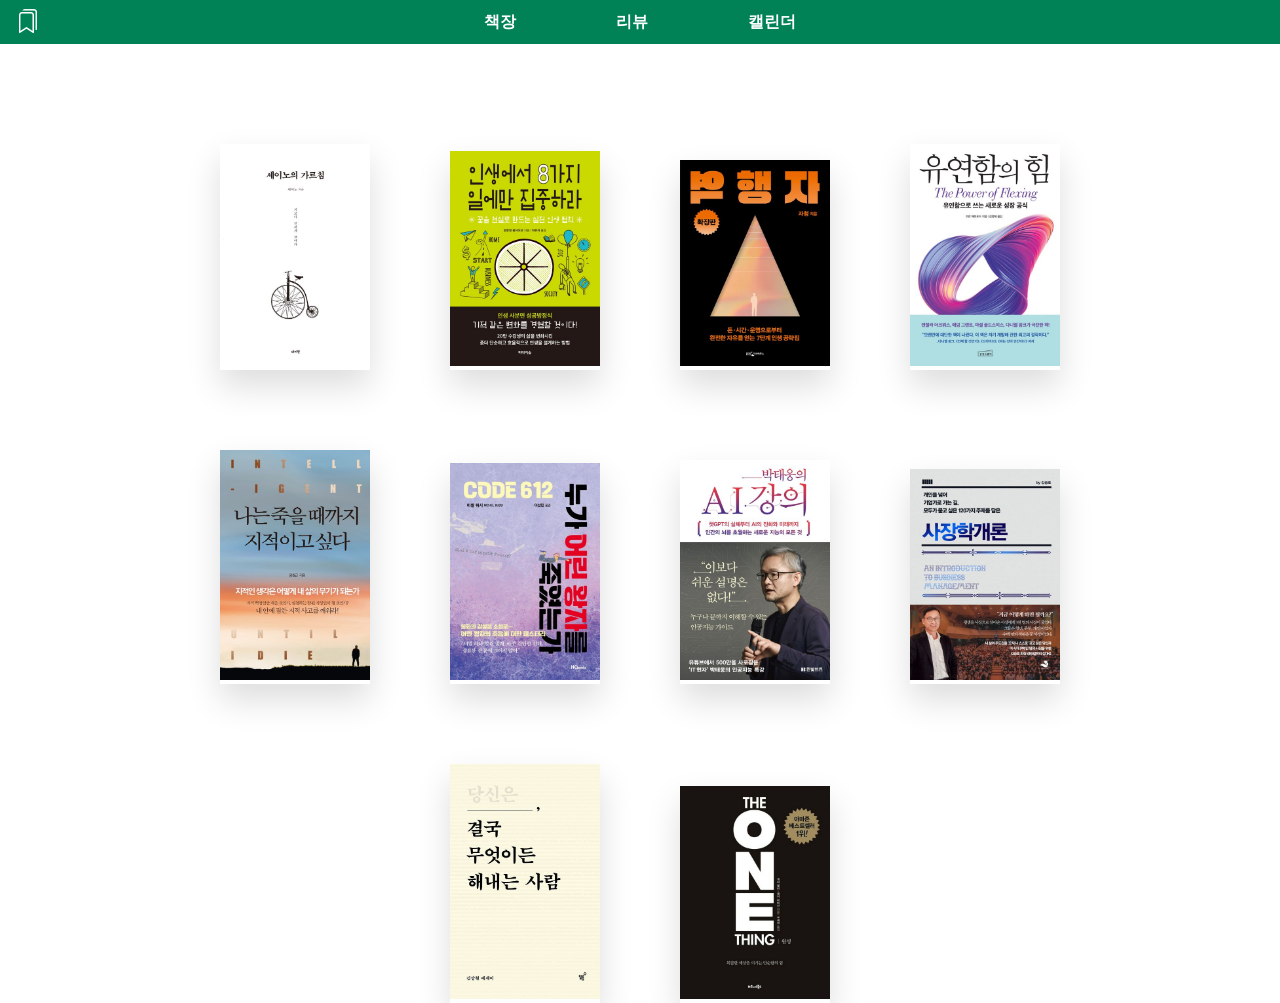
<file: 20230620_bookreviewcalendar/index.html>
<!DOCTYPE html>
<html lang="en">
<head>
    <meta charset="UTF-8">
    <meta http-equiv="X-UA-Compatible" content="IE=edge">
    <meta name="viewport" content="width=device-width, initial-scale=1.0">
    <title>book review calendar</title>
    <link rel="stylesheet" href="https://cdn.jsdelivr.net/npm/bootstrap-icons@1.10.5/font/bootstrap-icons.css">
    <link rel="stylesheet" href="css/reset.css">
    <link rel="stylesheet" href="css/nav.css">
    <link rel="stylesheet" href="css/bookshelf.css">
</head>
<body>
    <header>
        <!--시험에 나옴-->
        <nav class="nav container">
            <a href="" class="nav-logo">
                <i class="bi bi-bookmarks"></i>
            </a>

            <ul class="nav-list">
                <li class="nav-item"><a href="" class="nav-link">책장</a></li>
                <li class="nav-item"><a href="" class="nav-link">리뷰</a></li>
                <li class="nav-item"><a href="" class="nav-link">캘린더</a></li>
            </ul>

            <div class="nav-toggle" id="nav_toggle">
                <i class="bi bi-list"></i>
            </div>



        </nav>
    </header>

    <main class="bookshelf">
       <div class="row-container">
            <div class="book-item">
                <img src="" alt="">
            </div>
            
            <div class="book-item">
                <img src="" alt="">
            </div>
       </div>

       <div class="row-container">
            <div class="book-item">
                <img src="" alt="">
            </div>
            
            <div class="book-item">
                <img src="" alt="">
            </div>
       </div>

       <div class="row-container">
            <div class="book-item">
                <img src="" alt="">
            </div>
            
            <div class="book-item">
                <img src="" alt="">
            </div>
       </div>

       <div class="row-container">
            <div class="book-item">
                <img src="" alt="">
            </div>
            
            <div class="book-item">
                <img src="" alt="">
            </div>
       </div>

       <div class="row-container">
            <div class="book-item">
                <img src="" alt="">
            </div>
            
            <div class="book-item">
                <img src="" alt="">
            </div>
       </div>
    </main>

    <script src="js/data.js"></script>
    <script src="js/nav.js"></script>
    <script src="js/boookshelf.js"></script>
</body>
</html>
</file>
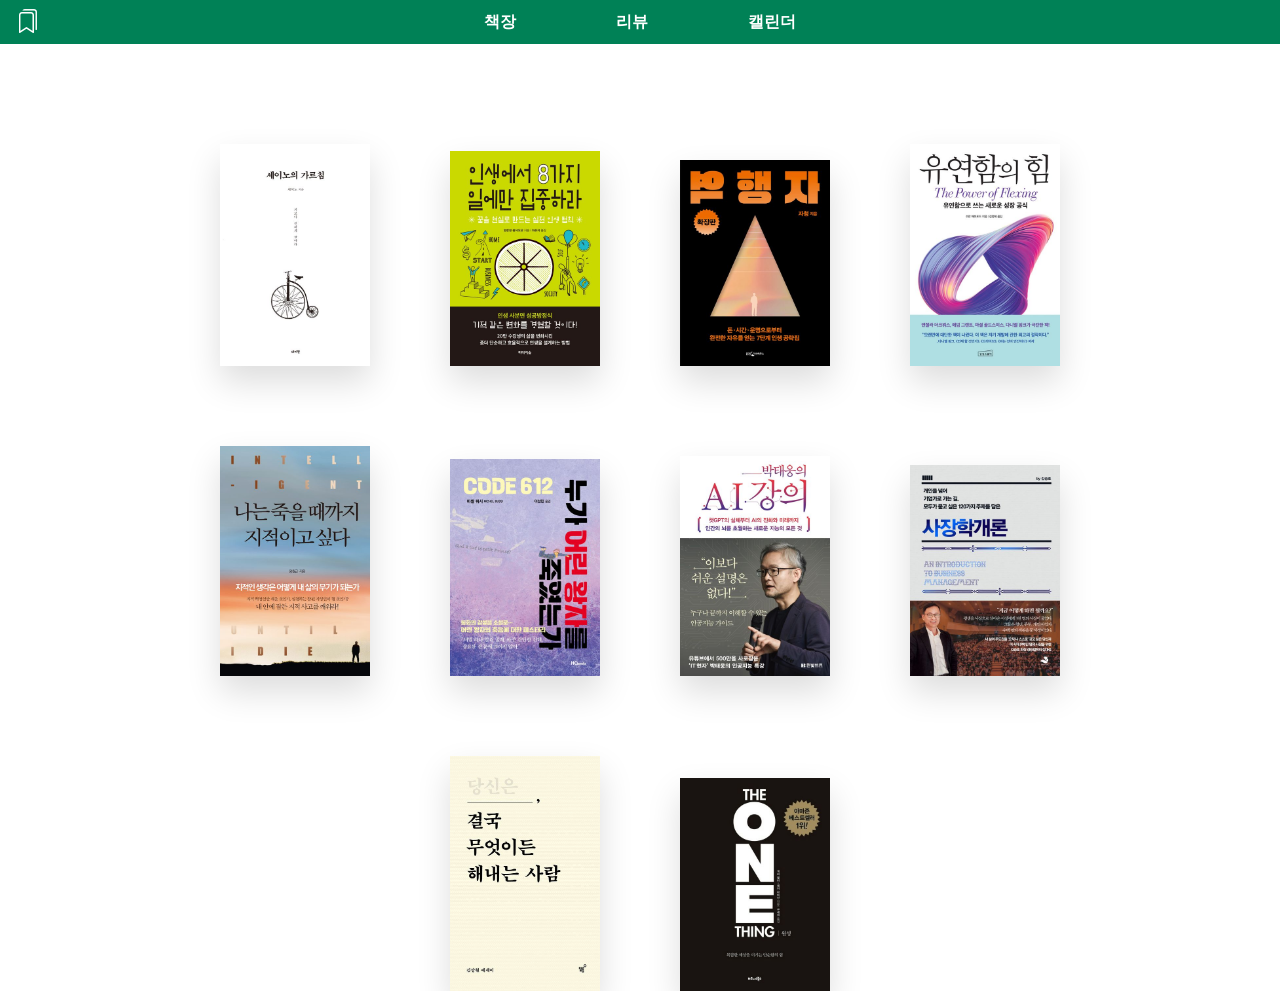
<file: 20230620_bookreviewcalender/index.html>
<!DOCTYPE html>
<html lang="en">
<head>
    <meta charset="UTF-8">
    <meta http-equiv="X-UA-Compatible" content="IE=edge">
    <meta name="viewport" content="width=device-width, initial-scale=1.0">
    <title>book review calendar</title>
    <link rel="stylesheet" href="https://cdn.jsdelivr.net/npm/bootstrap-icons@1.10.5/font/bootstrap-icons.css">
    <link rel="stylesheet" href="css/reset.css">
    <link rel="stylesheet" href="css/nav.css">
    <link rel="stylesheet" href="css/bookshelf.css">
</head>
<body>
    <header>
        <!--중간고사 시험에 나옴-->
        <nav class="nav container">
            <a href="" class="nav-logo">
                <i class="bi bi-bookmarks"></i>
            </a>

            <ul class="nav-list">
                <li class="nav-item"><a href="index.html" class="nav-link">책장</a></li>
                <li class="nav-item"><a href="" class="nav-link">리뷰</a></li>
                <li class="nav-item"><a href="calendar.html" class="nav-link">캘린더</a></li>
            </ul>

            <div class="nav-toggle" id="nav_toggle">
                <i class="bi bi-list"></i>
            </div>

        </nav>
    </header>

    <main class="bookshelf">
       <div class="row-container">
            <div class="book-item">
                <a href="review.html?book=1"> 
                    <img src="" alt=""> 
                </a>
            </div>
            
            <div class="book-item">
                <a href="review.html?book=2"> 
                    <img src="" alt=""> 
                </a>
            </div>
       </div>

       <div class="row-container">
            <div class="book-item">
                <a href="review.html?book=3"> 
                    <img src="" alt=""> 
                </a>
            </div>
            
            <div class="book-item">
                <a href="review.html?book=4"> 
                    <img src="" alt=""> 
                </a>
            </div>
       </div>

       <div class="row-container">
            <div class="book-item">
                <a href="review.html?book=5"> 
                    <img src="" alt=""> 
                </a>
            </div>
            
            <div class="book-item">
                <a href="review.html?book=6"> 
                    <img src="" alt=""> 
                </a>
            </div>
       </div>

       <div class="row-container">
            <div class="book-item">
                <a href="review.html?book=7"> 
                    <img src="" alt=""> 
                </a>
            </div>
            
            <div class="book-item">
                <a href="review.html?book=8"> 
                    <img src="" alt=""> 
                </a>
            </div>
       </div>

       <div class="row-container">
            <div class="book-item">
                <a href="review.html?book=9"> 
                    <img src="" alt=""> 
                </a>
            </div>
            
            <div class="book-item">
                <a href="review.html?book=10"> 
                    <img src="" alt=""> 
                </a>
            </div>
       </div>
    </main>

    <script src="js/data.js"></script>
    <script src="js/nav.js"></script>
    <script src="js/boookshelf.js"></script>
</body>
</html>
</file>
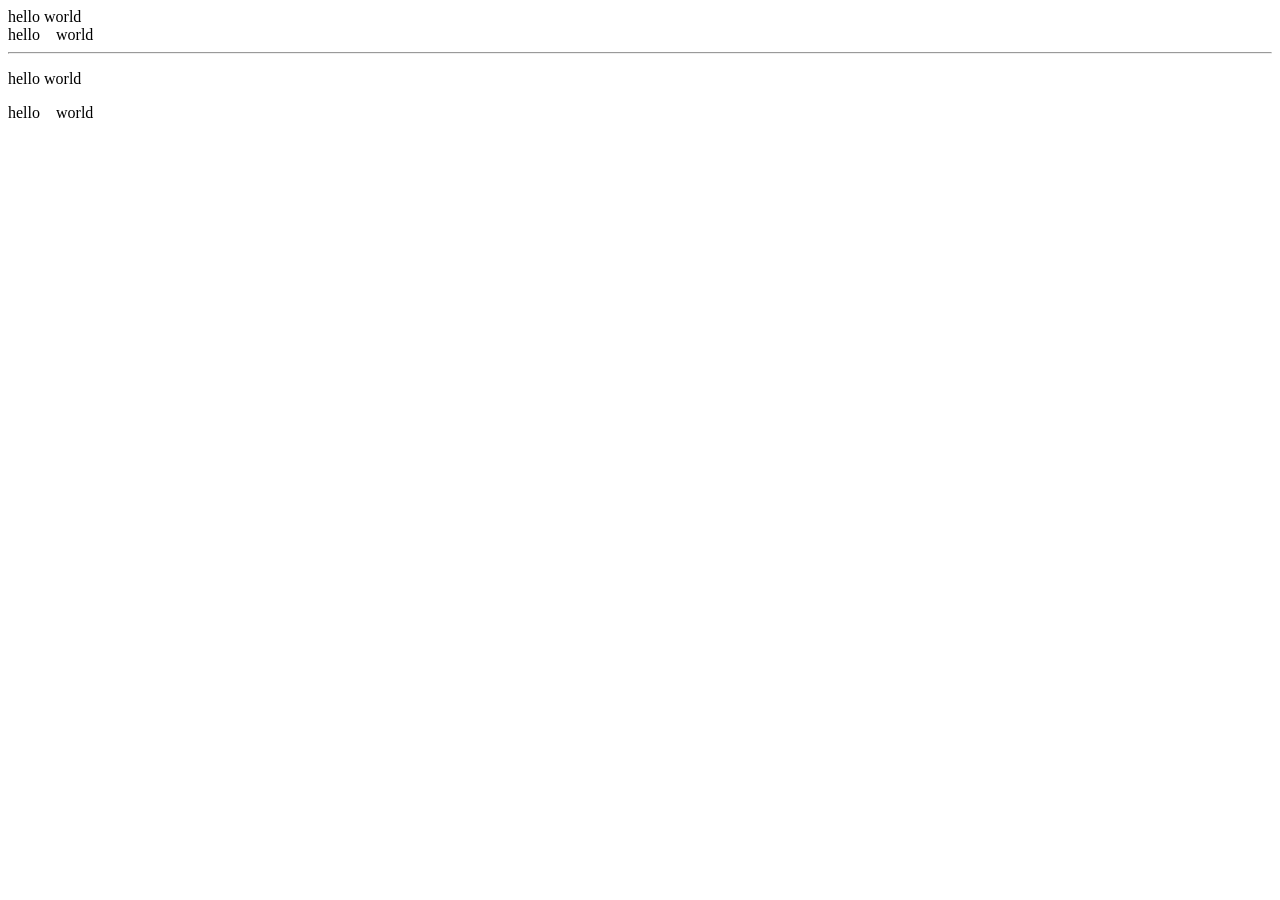
<file: 20230314_helloworld/helloworld.html>
<html>
    <head>
        <title>헬로월드</title>
    </head>
    <body>
        hello world<br>
        hello&nbsp;&nbsp;&nbsp;&nbsp;world
        <hr>
        <p>hello world</p>
        <p>hello&nbsp;&nbsp;&nbsp;&nbsp;world</p>
    </body>
</html>
</file>
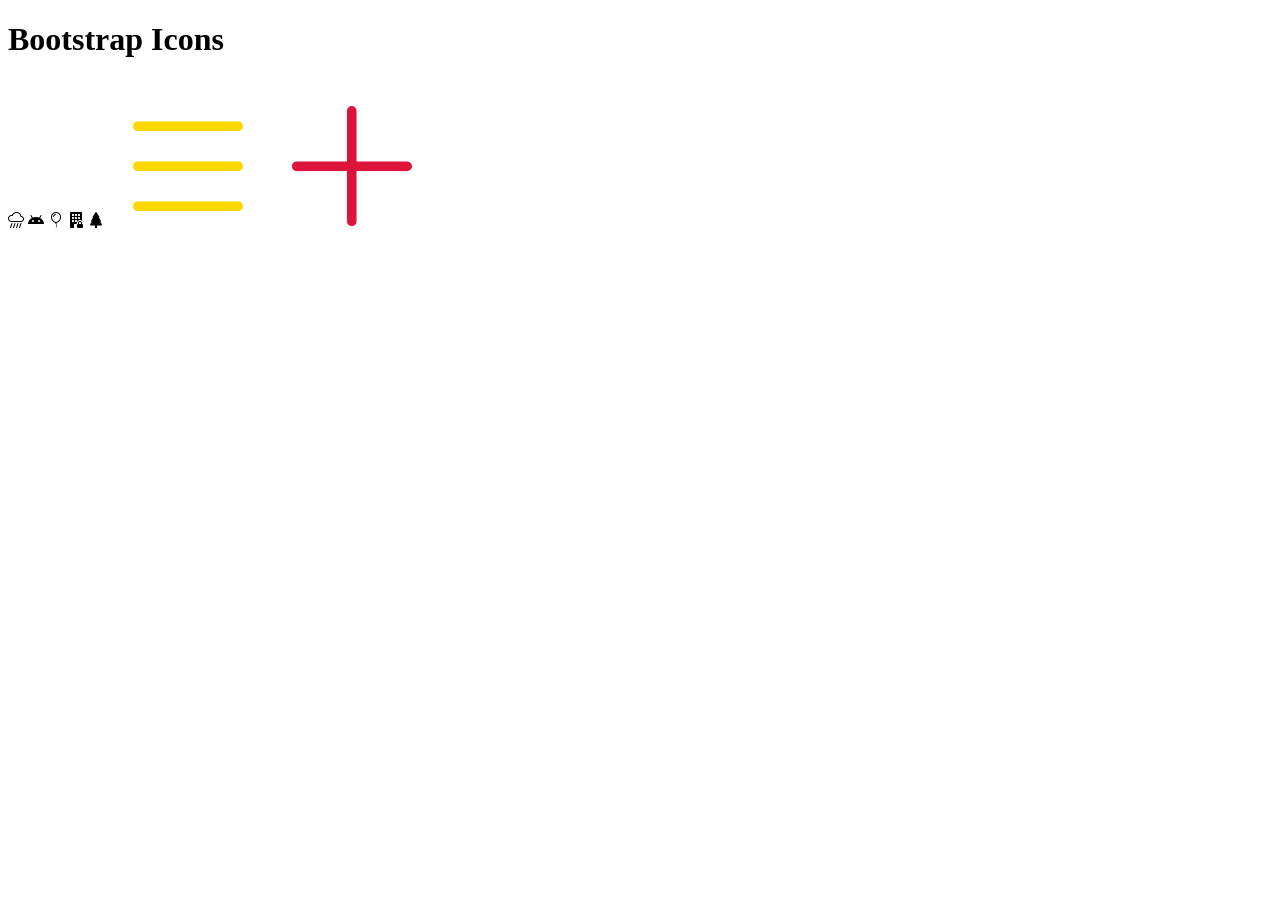
<file: 20230602_icon/bootstrapicons.html>
<!DOCTYPE html>
<html lang="en">
<head>
    <meta charset="UTF-8">
    <meta http-equiv="X-UA-Compatible" content="IE=edge">
    <meta name="viewport" content="width=device-width, initial-scale=1.0">
    <title>Bootstrap Icons</title>
    <link rel="stylesheet" href="https://cdn.jsdelivr.net/npm/bootstrap-icons@1.10.5/font/bootstrap-icons.css">
    <link rel="stylesheet" href="css/style.css">
</head>
<body>
    <h1>Bootstrap Icons</h1>
    <i class="bi bi-cloud-rain-heavy"></i>
    <i class="bi bi-android"></i>
    <i class="bi bi-balloon"></i>
    <i class="bi bi-building-fill-lock"></i>
    <i class="bi bi-tree-fill"></i>

    <i class="bi bi-list"></i>
    <i class="bi bi-plus-lg"></i>

    <script>
        feather.replace();
    </script>

</body>
</html>
</file>
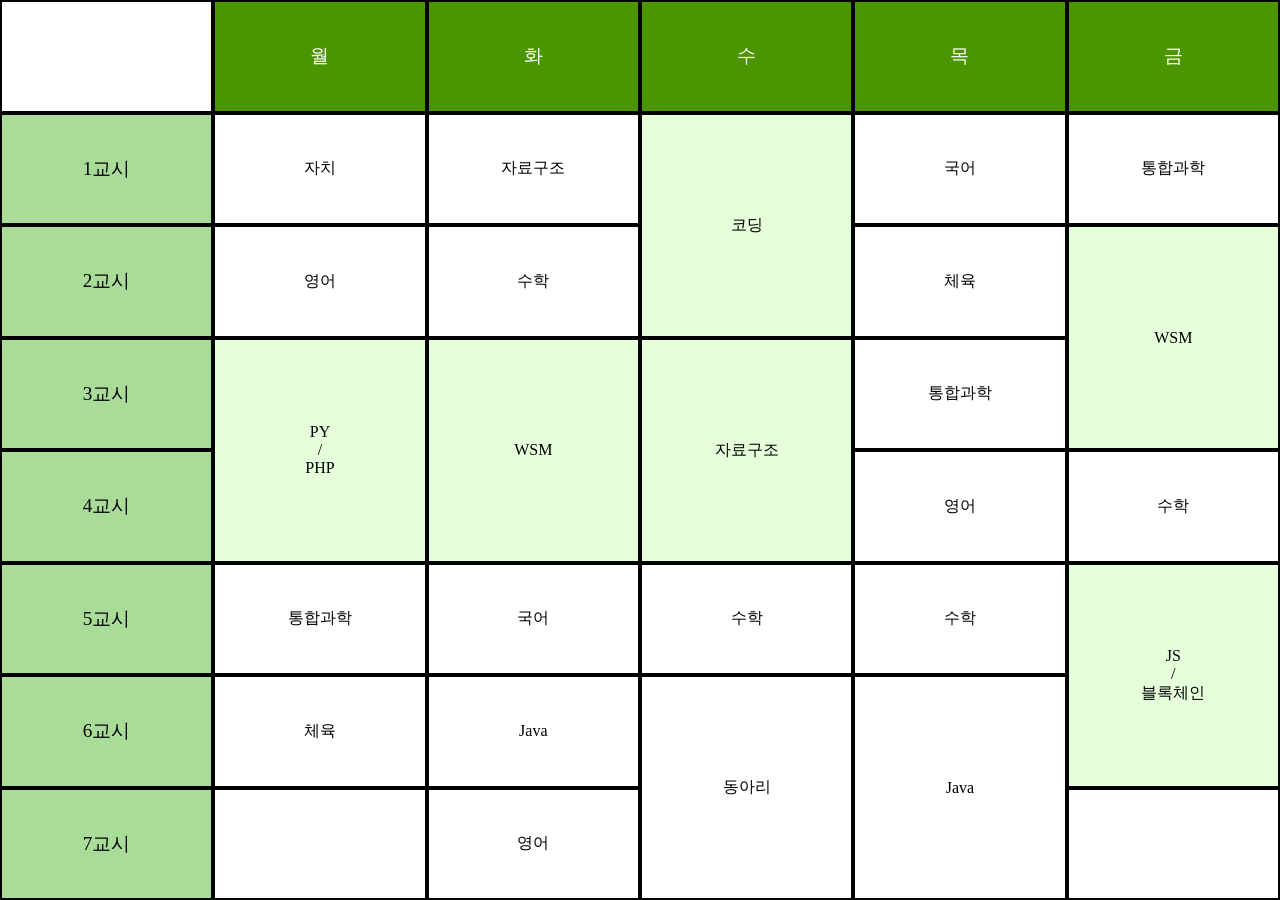
<file: 20230825_grid/2-4 timetable.html>
<!DOCTYPE html>
<html lang="en">
<head>
    <meta charset="UTF-8">
    <meta name="viewport" content="width=device-width, initial-scale=1.0">
    <title>2-4 시간표</title>
    <link rel="stylesheet" href="css/2-4.css">
</head>
<body>
    <main id="timetable" class="container">
        <div class="item weekday"></div>
        <div class="item weekday">월</div>
        <div class="item weekday">화</div>
        <div class="item weekday">수</div>
        <div class="item weekday">목</div>
        <div class="item weekday">금</div>

        <div class="item">1교시</div>
        <div class="item">자치</div>
        <div class="item">자료구조</div>
        <div class="item">코딩</div>
        <div class="item">국어</div>
        <div class="item">통합과학</div>

        <div class="item">2교시</div>
        <div class="item">영어</div>
        <div class="item">수학</div>
        <div class="item">체육</div>
        <div class="item">WSM</div>

        <div class="item">3교시</div>
        <div class="item">PY<br>/<br>PHP</div>
        <div class="item">WSM</div>
        <div class="item">자료구조</div>
        <div class="item">통합과학</div>

        <div class="item">4교시</div>
        <div class="item">영어</div>
        <div class="item">수학</div>

        <div class="item">5교시</div>
        <div class="item">통합과학</div>
        <div class="item">국어</div>
        <div class="item">수학</div>
        <div class="item">수학</div>
        <div class="item">JS<br>/<br>블록체인</div>

        <div class="item">6교시</div>
        <div class="item">체육</div>
        <div class="item">Java</div>
        <div class="item">동아리</div>
        <div class="item">Java</div>
        
        <div class="item">7교시</div>
        <div class="item"></div>
        <div class="item">영어</div>
        <div class="item"></div>
        
    </main>
</body>
</html>
</file>
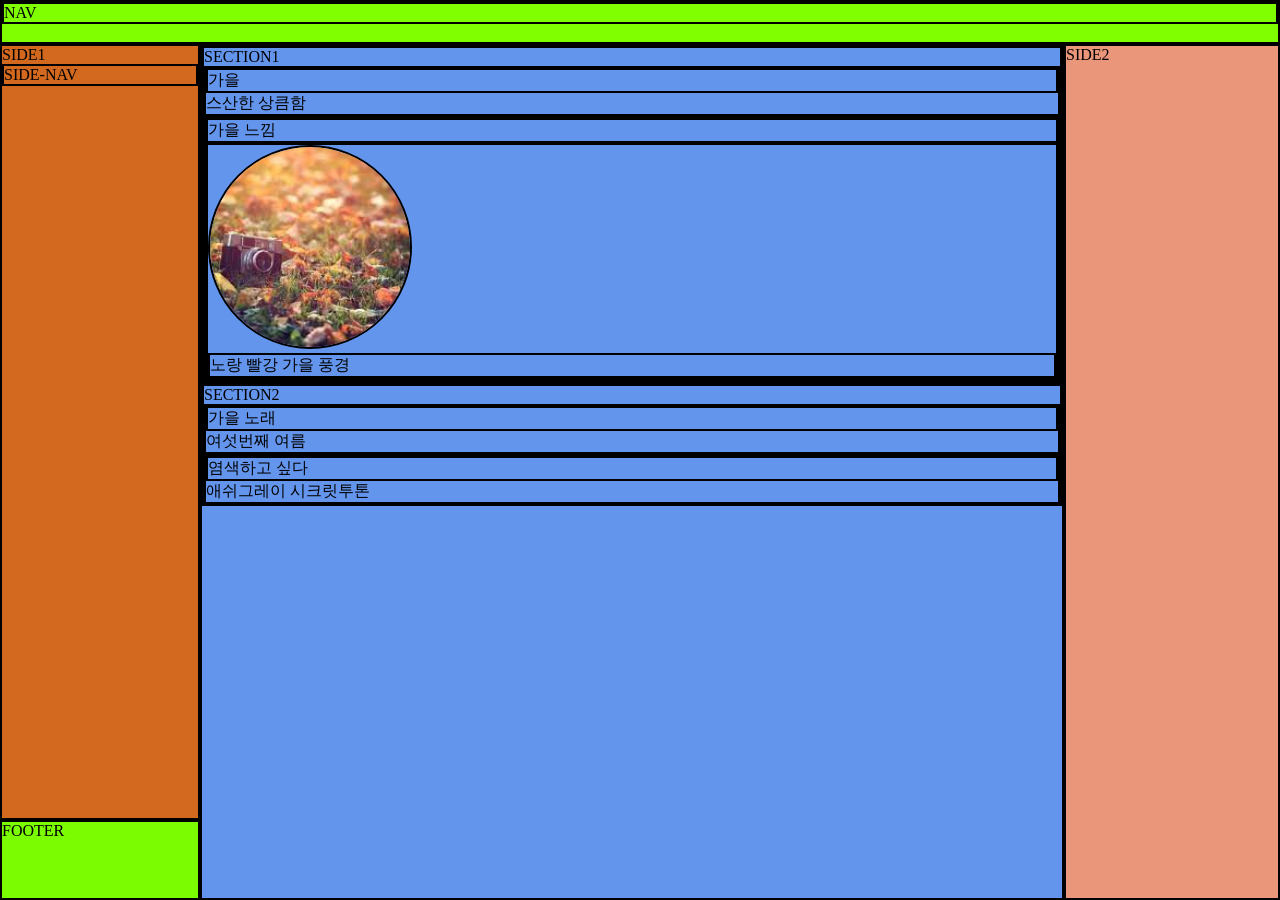
<file: 20230825_grid/page_layout.html>
<!DOCTYPE html>
<html lang="en">
<head>
    <meta charset="UTF-8">
    <meta name="viewport" content="width=device-width, initial-scale=1.0">
    <title>Page Layout</title>
    <link rel="stylesheet" href="css/page_layout.css">
</head>
<body class="container">

    <!-- header -->
    <header class="header">

        <nav class="nav">NAV</nav>

    </header>

    <!-- aside -->
    <aside class="side1">
        SIDE1
        <nav class="side-nav">SIDE-NAV</nav>
    </aside>

    <!-- main -->
    <main class="main">

        <section class="section1">
            SECTION1
            <article class="article1">

                <header>가을</header>
                스산한 상큼함

            </article>

            <article class="article2">

                <header>가을 느낌</header>

                <figure>

                    <img src="images/가을느낌.jpg" alt="">
                    <figcaption>노랑 빨강 가을 풍경</figcaption>

                </figure>

            </article>

        </section>

        <section class="section2">
            SECTION2
            <article class="article1">

                <header>가을 노래</header>
                여섯번째 여름

            </article>

            <article class="article2">

                <header>염색하고 싶다</header>
                애쉬그레이 시크릿투톤

            </article>

        </section>

    </main>

    <!-- aside -->
    <aside class="side2">
        SIDE2
    </aside>

    <!-- footer -->
    <footer class="footer">
        FOOTER
    </footer>
    
</body>
</html>
</file>
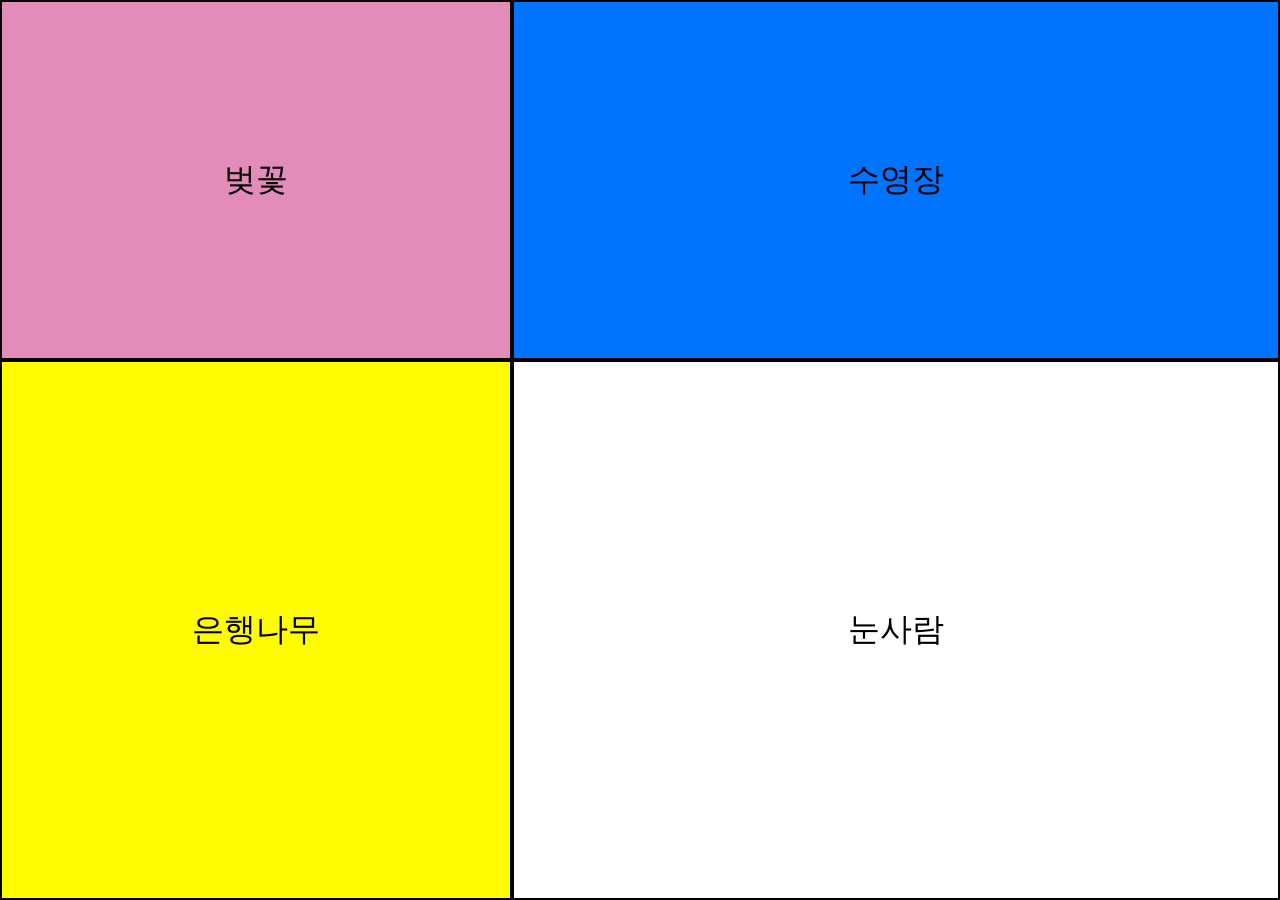
<file: 20230825_grid/season.html>
<!DOCTYPE html>
<html lang="en">
<head>
    <meta charset="UTF-8">
    <meta name="viewport" content="width=device-width, initial-scale=1.0">
    <title>사계절</title>
    <link rel="stylesheet" href="css/season.css">
</head>
<body>
    <main id="season" class="container">
        <div class="item item1">벚꽃</div>
        <div class="item item2">수영장</div>
        <div class="item item3">은행나무</div>
        <div class="item item4">눈사람</div>
    </main>
</body>
</html>
</file>
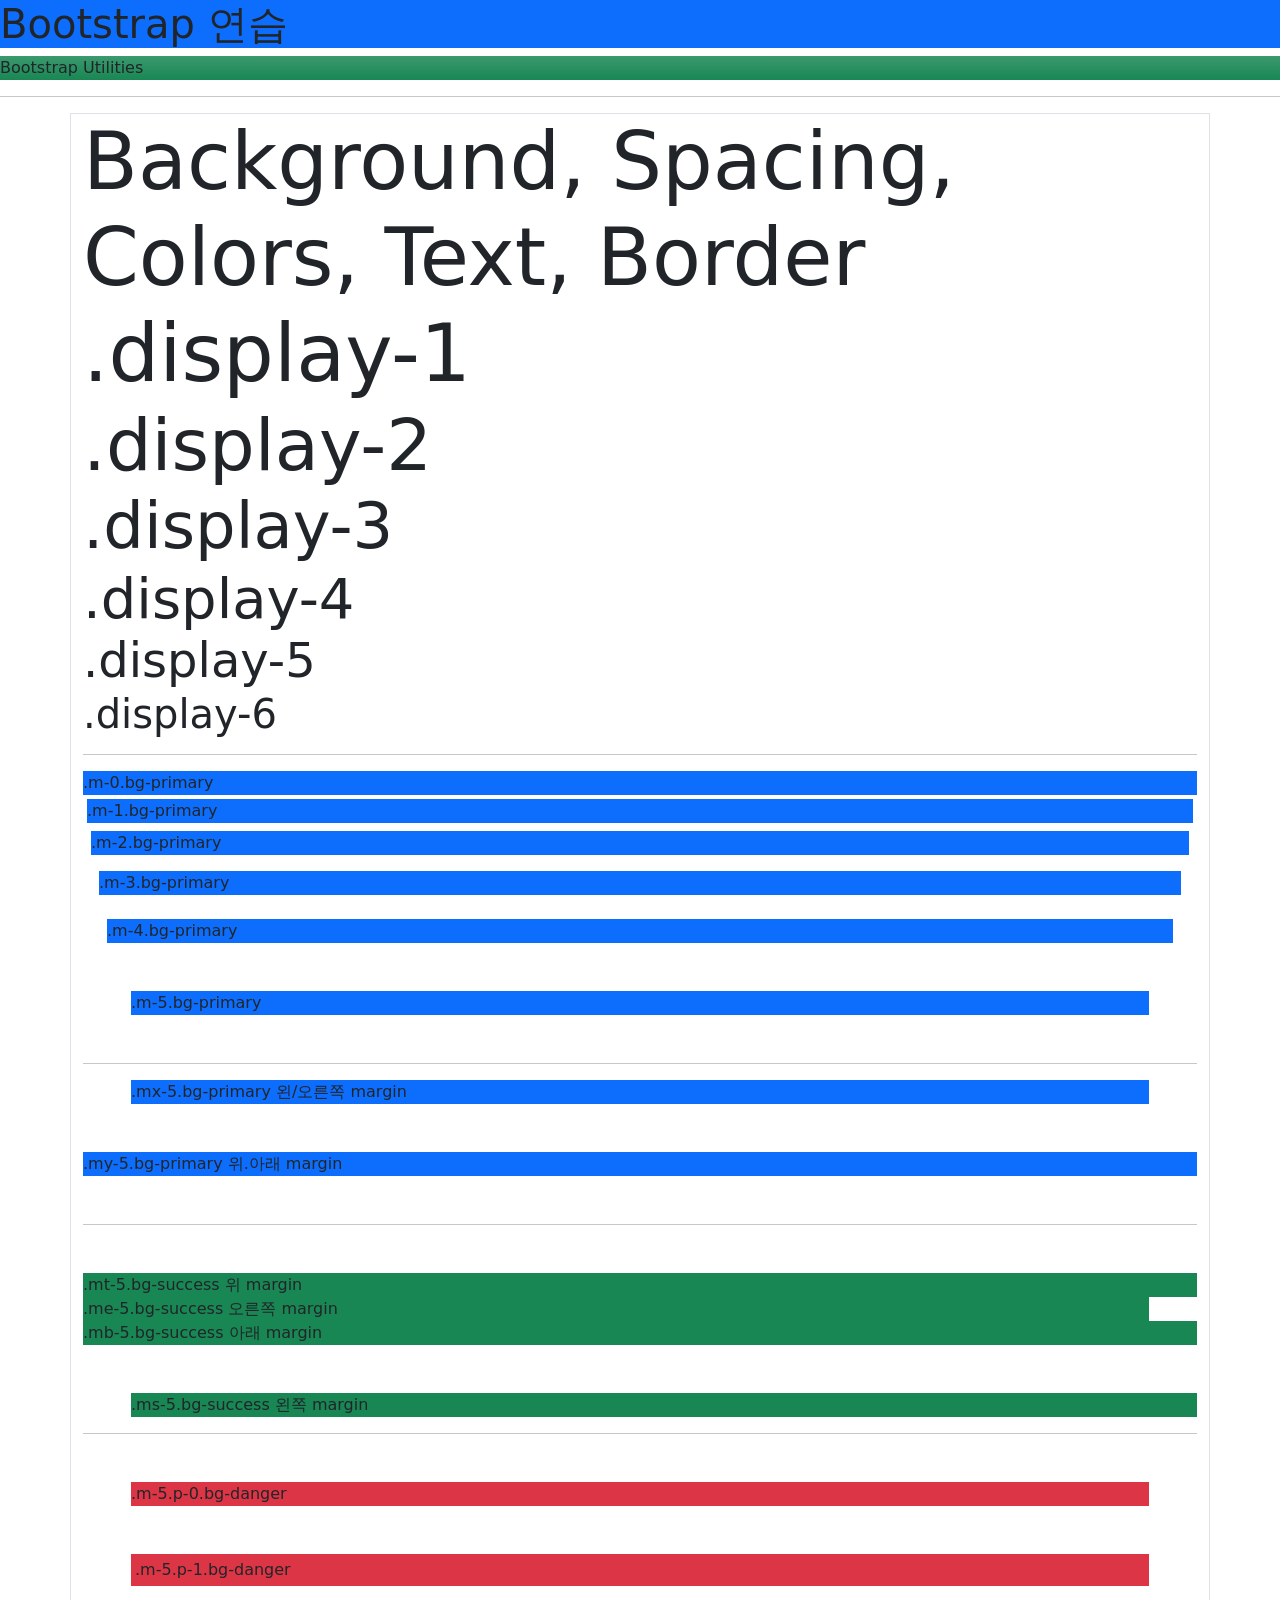
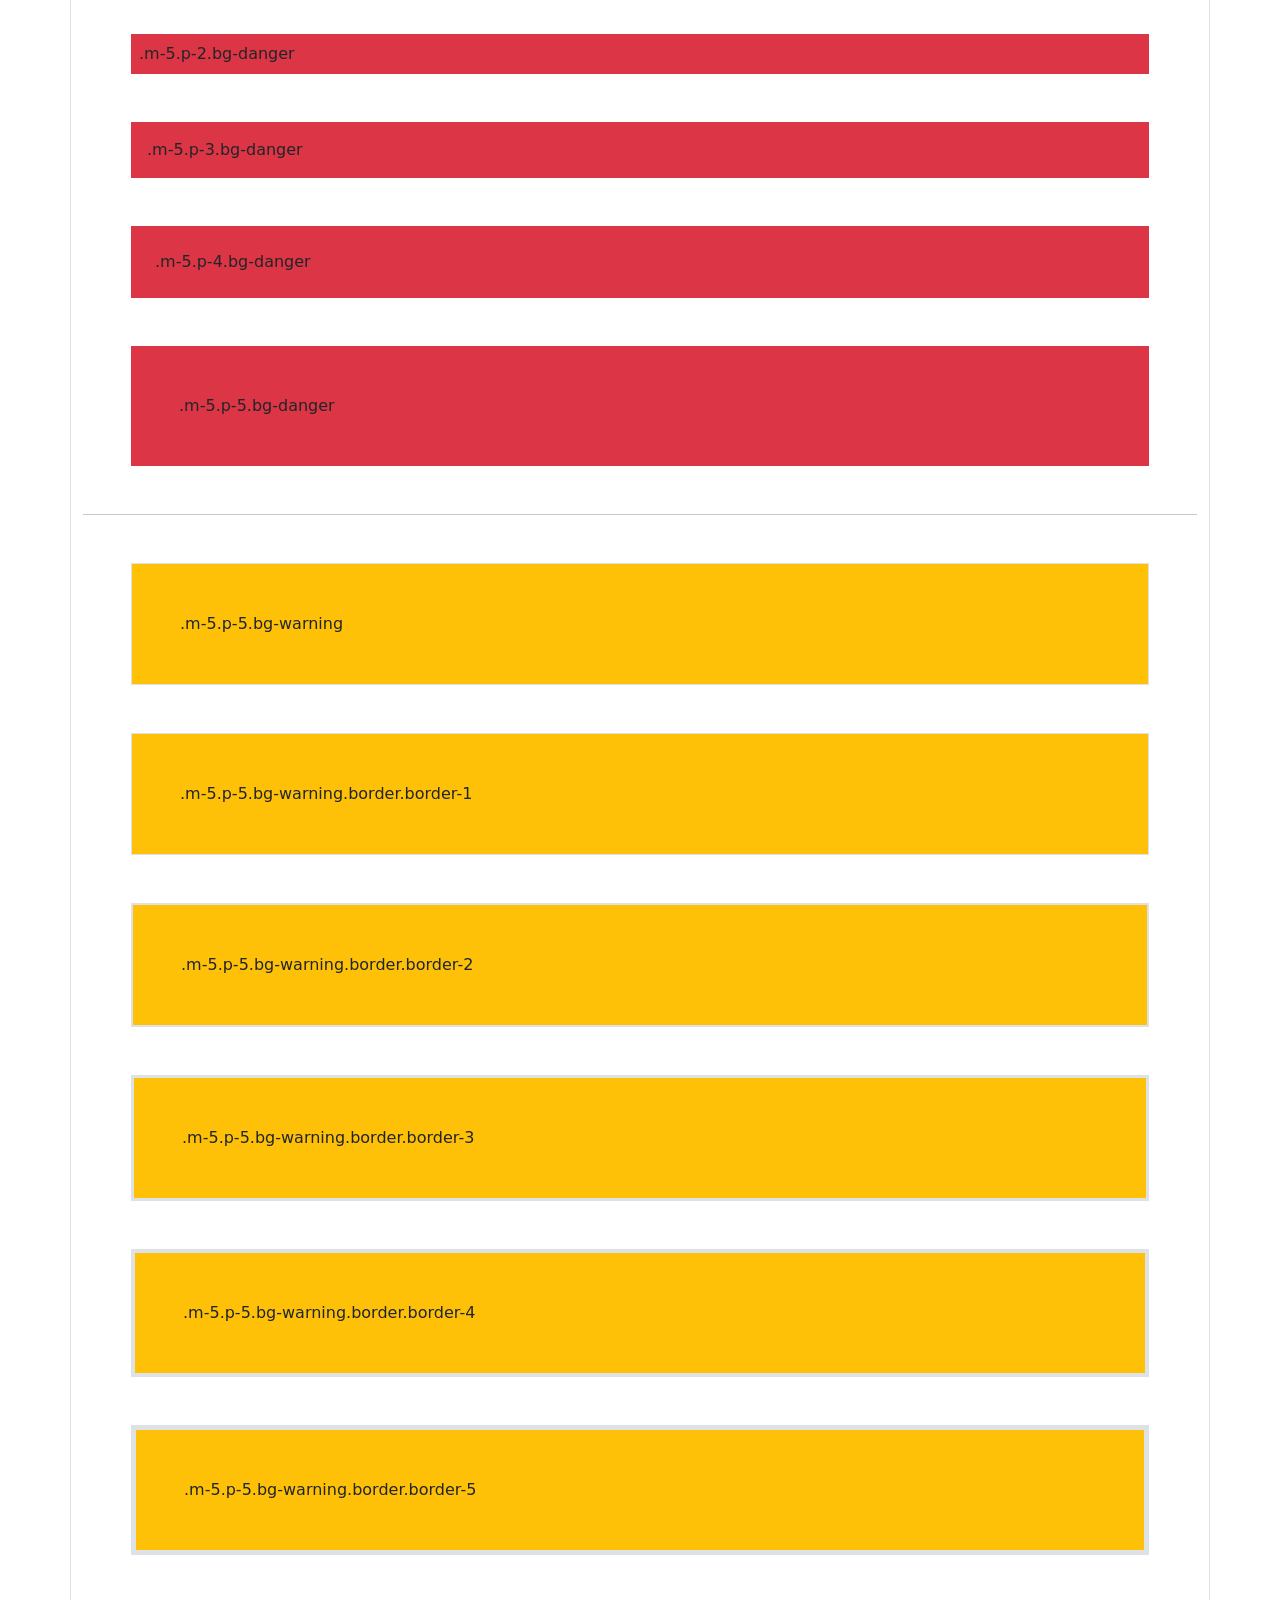
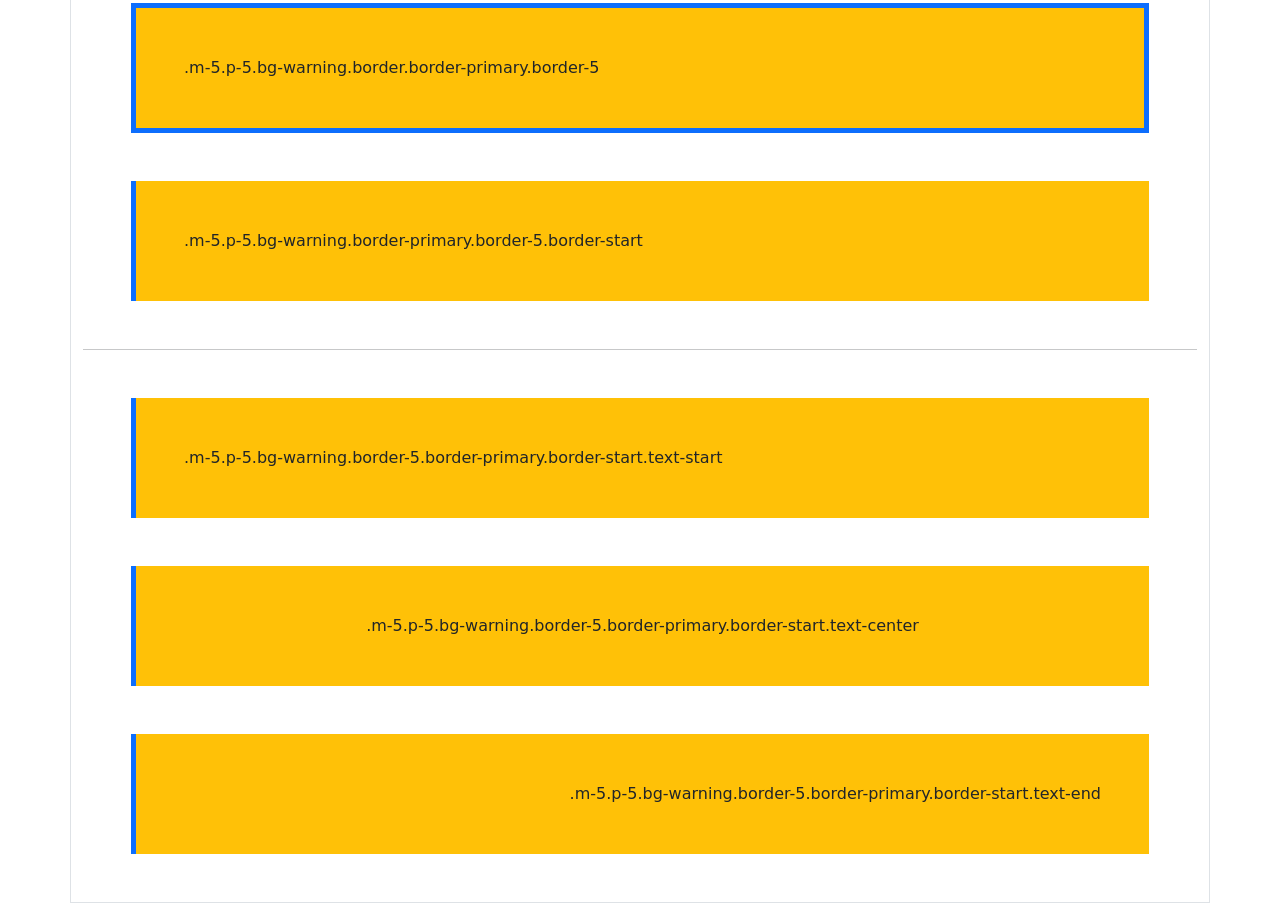
<file: 20231020_bootstrap/1.Utilities.html>
<!DOCTYPE html>
<html lang="en">
<head>
    <meta charset="UTF-8">
    <meta name="viewport" content="width=device-width, initial-scale=1.0">
    <title>Bootstrap 1.Utilities</title>
    <link rel="stylesheet" href="https://cdn.jsdelivr.net/npm/bootstrap@5.3.2/dist/css/bootstrap.min.css">
</head>
<body>
    <h1 class="bg-primary">Bootstrap 연습</h1>
    <p class="bg-success bg-gradient">Bootstrap Utilities</p>
    <hr>
    <div class="container border">
        <header class="display-1">Background, Spacing, Colors, Text, Border</header>
        <div class="display-1">.display-1</div>
        <div class="display-2">.display-2</div>
        <div class="display-3">.display-3</div>
        <div class="display-4">.display-4</div>
        <div class="display-5">.display-5</div>
        <div class="display-6">.display-6</div>
        <hr>
        <div class="m-0 bg-primary">.m-0.bg-primary</div>
        <div class="m-1 bg-primary">.m-1.bg-primary</div>
        <div class="m-2 bg-primary">.m-2.bg-primary</div>
        <div class="m-3 bg-primary">.m-3.bg-primary</div>
        <div class="m-4 bg-primary">.m-4.bg-primary</div>
        <div class="m-5 bg-primary">.m-5.bg-primary</div>
        <hr>
        <div class="mx-5 bg-primary">.mx-5.bg-primary 왼/오른쪽 margin</div>
        <div class="my-5 bg-primary">.my-5.bg-primary 위.아래 margin</div>
        <hr>
        <div class="mt-5 bg-success">.mt-5.bg-success 위 margin</div>
        <div class="me-5 bg-success">.me-5.bg-success 오른쪽 margin</div>
        <div class="mb-5 bg-success">.mb-5.bg-success 아래 margin</div>
        <div class="ms-5 bg-success">.ms-5.bg-success 왼쪽 margin</div>
        <hr>
        <div class="m-5 p-0 bg-danger">.m-5.p-0.bg-danger</div>
        <div class="m-5 p-1 bg-danger">.m-5.p-1.bg-danger</div>
        <div class="m-5 p-2 bg-danger">.m-5.p-2.bg-danger</div>
        <div class="m-5 p-3 bg-danger">.m-5.p-3.bg-danger</div>
        <div class="m-5 p-4 bg-danger">.m-5.p-4.bg-danger</div>
        <div class="m-5 p-5 bg-danger">.m-5.p-5.bg-danger</div>
        <hr>
        <div class="m-5 p-5 bg-warning border">.m-5.p-5.bg-warning</div>
        <div class="m-5 p-5 bg-warning border border-1">.m-5.p-5.bg-warning.border.border-1</div>
        <div class="m-5 p-5 bg-warning border border-2">.m-5.p-5.bg-warning.border.border-2</div>
        <div class="m-5 p-5 bg-warning border border-3">.m-5.p-5.bg-warning.border.border-3</div>
        <div class="m-5 p-5 bg-warning border border-4">.m-5.p-5.bg-warning.border.border-4</div>
        <div class="m-5 p-5 bg-warning border border-5">.m-5.p-5.bg-warning.border.border-5</div>
        <div class="m-5 p-5 bg-warning border border-primary border-5">.m-5.p-5.bg-warning.border.border-primary.border-5</div>
        <div class="m-5 p-5 bg-warning border-primary border-5 border-start">.m-5.p-5.bg-warning.border-primary.border-5.border-start</div>
        <hr>
        <div class="m-5 p-5 bg-warning border-5 border-primary border-start text-start">.m-5.p-5.bg-warning.border-5.border-primary.border-start.text-start</div>
        <div class="m-5 p-5 bg-warning border-5 border-primary border-start text-center">.m-5.p-5.bg-warning.border-5.border-primary.border-start.text-center</div>
        <div class="m-5 p-5 bg-warning border-5 border-primary border-start text-end">.m-5.p-5.bg-warning.border-5.border-primary.border-start.text-end</div>

    </div>

    <script src="https://cdn.jsdelivr.net/npm/bootstrap@5.3.2/dist/js/bootstrap.bundle.min.js" integrity="sha384-C6RzsynM9kWDrMNeT87bh95OGNyZPhcTNXj1NW7RuBCsyN/o0jlpcV8Qyq46cDfL" crossorigin="anonymous"></script>
</body>
</html>
</file>
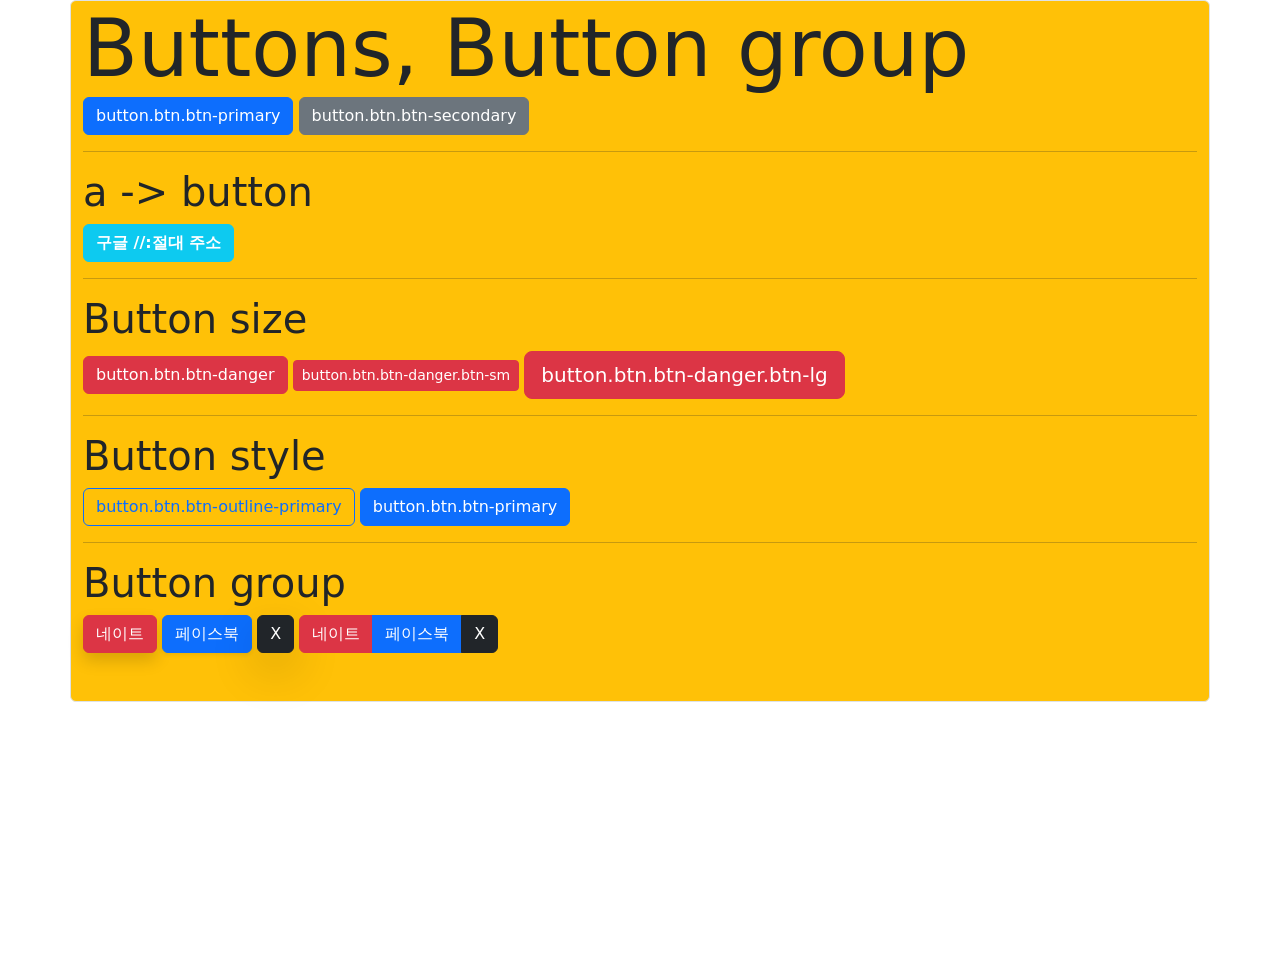
<file: 20231020_bootstrap/2.Components.html>
<!DOCTYPE html>
<html lang="en">
<head>
    <meta charset="UTF-8">
    <meta name="viewport" content="width=device-width, initial-scale=1.0">
    <title>Bootstrap 2.Components</title>
    <link href="https://cdn.jsdelivr.net/npm/bootstrap@5.3.2/dist/css/bootstrap.min.css" rel="stylesheet" integrity="sha384-T3c6CoIi6uLrA9TneNEoa7RxnatzjcDSCmG1MXxSR1GAsXEV/Dwwykc2MPK8M2HN" crossorigin="anonymous">
</head>
<body>
    <div class="container border rounded bg-warning">
        <header class="display-1">Buttons, Button group</header>
        <button class="btn btn-primary">button.btn.btn-primary</button>
        <button class="btn btn-secondary">button.btn.btn-secondary</button>

        <hr>

        <h1>a -> button</h1>
        <a href="//google.com" class="btn btn-info text-white fw-bold" target="_blank">구글 //:절대 주소</a>

        <hr>

        <h1>Button size</h1>
        <button class="btn btn-danger">button.btn.btn-danger</button>
        <button class="btn btn-danger btn-sm">button.btn.btn-danger.btn-sm</button>
        <button class="btn btn-danger btn-lg">button.btn.btn-danger.btn-lg</button>

        <hr>

        <h1>Button style</h1>
        <button class="btn btn-outline-primary">button.btn.btn-outline-primary</button>
        <button class="btn btn-primary">button.btn.btn-primary</button>

        <hr>

        <h1>Button group</h1>
        <a href="//nate.com" class="btn btn-danger shadow" target="_blank">네이트</a>
        <a href="//facebook.com" class="btn btn-primary shadow-sm" target="_blank">페이스북</a>
        <a href="//x.com" class="btn btn-dark shadow-lg" target="_blank">X</a>

        <div class="btn-group">
            <a href="//nate.com" class="btn btn-danger" target="_blank">네이트</a>
            <a href="//facebook.com" class="btn btn-primary" target="_blank">페이스북</a>
            <a href="//x.com" class="btn btn-dark" target="_blank">X</a>
        </div>
        <br><br><br>
    </div>

    <br><br><br><br><br><br><br><br><br><br><br>

    <script src="https://cdn.jsdelivr.net/npm/bootstrap@5.3.2/dist/js/bootstrap.bundle.min.js" integrity="sha384-C6RzsynM9kWDrMNeT87bh95OGNyZPhcTNXj1NW7RuBCsyN/o0jlpcV8Qyq46cDfL" crossorigin="anonymous"></script>
</body>
</html>
</file>
<file: 20230620_bookreviewcalendar/css/nav.css>
/* Variables CSS */

:root {

    /* color */
    --fist-color: #008156;
    --second-color: #efb11c;
    --body-color: #fff;

    /* font */
    --body-font:'Hahmlet', serif;
    --h1-font-size: 2rem;
    --h2-font-size: 1.5rem;
    --h3-font-size: 1.25rem;
    --normal-font-size: 1rem;
    --small-font-size: 0.8rem;
    --smaller-font-size: 0.6rem;
    --font-thin: 200;
    --font-regular: 400;
    --font-bold: 700;
}

@import url('https://fonts.googleapis.com/css2?family=Hahmlet:wght@200;400;700&display=swap');

body {
    font-family: var(--body-font);
    font-size: var(--normal-font-size);
    color: #000;
}

header {
    background-color: var(--fist-color);
    position: fixed;                 /* 스크롤 해도 항상 위치 고정함 */
    top: 0;
    right: 0;
    left: 0;

}

nav {
    height: 44px;
}

.nav.container {
    display: flex;                  /* 기본값 : 수평정렬 */
    justify-content: space-between;
    align-items: center;            /* 교차축 가운데 맞춤 */
    padding: 0 16px;
    color: #fff;
}

.nav.container a {
    color: #fff;
}

.nav-logo {
    font-size: var(--h2-font-size);
}

.nav-list {
    display: flex;
    column-gap: 100px; /* 간격 */
    font-weight: var(--font-bold);
}

.nav-toggle {
    font-size: var(--h2-font-size);
}

.nav-toggle {
    font-size: var(--h2-font-size);
    visibility: hidden;
}

/*태블릿*/
@media screen and (max-width: 720px) {
    
}

/*휴대폰*/
@media screen and (max-width: 540px) {
    /* .nav-logo 가운데 */
    .nav-logo {
        margin: 0 auto;
    }
    /* .nav-toggle 보이게 */
    .nav-toggle {
        visibility: visible;
        position: absolute; /* .nav-logo 가운데 정확히 위치 */
        right: 16px;        /* 오른쪽 여백 16px 위치로 */
    }

    /* .nav-list navbar 아래로 */
    .nav-list {
        position: absolute;                             /* 화면에 절댓값 */
        top: 44px;                                      /* navbar 아래로 */
        right: 0;                                       /* 너비를 양 옆으로 늘리기 */
        left: 0;                                        /* 너비를 양 옆으로 늘리기 */
        flex-direction: column;                         /* 수직 배열 */
        /* align-items: center;                            교차축 가운데 */
        text-align: center;                             /* 글자 가윤데 */
        background-color: rgba(239, 177, 28, 0.4);
        backdrop-filter: blur(8px);                     /* blur 효과 */
        height: 0;
        overflow: hidden;
        transition: 0.2s;
    }

    .nav-item {
        padding: 1em 0;
        border-bottom: 2px solid #fff;
    }

    .nav-link {
        display: block;
    }

    /* .show-menu하면, .nav-list 보이게 */
    .show-menu { 
        height: 156px;
    }
    
    /* .show-menu하면, .nav-toggle 버튼 x로 */
    
}
</file>
<file: 20230620_bookreviewcalendar/css/bookshelf.css>
.bookshelf {
    margin-top: calc(44px + 100px);
    display: flex;
    gap: 80px; /* row-gap: 20px; column-gap: 20px; */
    flex-wrap: wrap; /* 자동으로 줄 바꿈 */
    justify-content: center;
    max-width: calc(150px * 4 + 80px * 3);
    margin-left: auto;
    margin-right: auto;
}

.row-container {
    display: flex;
    column-gap: 80px;
    align-items: flex-end;
}

.book-item {
    box-shadow: 0 16px 32px #ddd;
}

.book-item > img {
    width: 150px;
}
</file>
<file: 20230620_bookreviewcalender/css/nav.css>
/* Variables CSS */

:root {

    /* color */
    --fist-color: #008156;
    --second-color: #efb11c;
    --body-color: #fff;

    /* font */
    --body-font:'Hahmlet', serif;
    --h1-font-size: 2rem;
    --h2-font-size: 1.5rem;
    --h3-font-size: 1.25rem;
    --normal-font-size: 1rem;
    --small-font-size: 0.8rem;
    --smaller-font-size: 0.6rem;
    --font-thin: 200;
    --font-regular: 400;
    --font-bold: 700;
}

@import url('https://fonts.googleapis.com/css2?family=Hahmlet:wght@200;400;700&display=swap');

body {
    font-family: var(--body-font);
    font-size: var(--normal-font-size);
    color: #000;
}

header {
    background-color: var(--fist-color);
    position: fixed;                 /* 스크롤 해도 항상 위치 고정함 */
    top: 0;
    right: 0;
    left: 0;
    z-index: 100;                   /* 책 올릴 때 header 위로 올라가는 문제 해결 */

}

nav {
    height: 44px;
}

.nav.container {
    display: flex;                  /* 기본값 : 수평정렬 */
    justify-content: space-between;
    align-items: center;            /* 교차축 가운데 맞춤 */
    padding: 0 16px;
    color: #fff;
}

.nav.container a {
    color: #fff;
}

.nav-logo {
    font-size: var(--h2-font-size);
}

.nav-list {
    display: flex;
    column-gap: 100px; /* 간격 */
    font-weight: var(--font-bold);
}

.nav-toggle {
    font-size: var(--h2-font-size);
}

.nav-toggle {
    font-size: var(--h2-font-size);
    visibility: hidden;
}

/*태블릿*/
@media screen and (max-width: 720px) {
    
}

/*휴대폰*/
@media screen and (max-width: 540px) {
    /* .nav-logo 가운데 */
    .nav-logo {
        margin: 0 auto;
    }
    /* .nav-toggle 보이게 */
    .nav-toggle {
        visibility: visible;
        position: absolute; /* .nav-logo 가운데 정확히 위치 */
        right: 16px;        /* 오른쪽 여백 16px 위치로 */
    }

    /* .nav-list navbar 아래로 */
    .nav-list {
        position: absolute;                             /* 화면에 절댓값 */
        top: 44px;                                      /* navbar 아래로 */
        right: 0;                                       /* 너비를 양 옆으로 늘리기 */
        left: 0;                                        /* 너비를 양 옆으로 늘리기 */
        flex-direction: column;                         /* 수직 배열 */
        /* align-items: center;                            교차축 가운데 */
        text-align: center;                             /* 글자 가윤데 */
        background-color: rgba(239, 177, 28, 0.4);
        backdrop-filter: blur(8px);                     /* blur 효과 */
        height: 0;
        overflow: hidden;
        transition: 0.2s;
    }

    .nav-item {
        padding: 1em 0;
        border-bottom: 2px solid #fff;
    }

    .nav-link {
        display: block;
    }

    /* .show-menu하면, .nav-list 보이게 */
    .show-menu { 
        height: 156px;
    }
    
}
</file>
<file: 20230620_bookreviewcalender/css/bookshelf.css>
.bookshelf {
    margin-top: calc(44px + 100px);
    display: flex;
    gap: 80px; /* row-gap: 20px; column-gap: 20px; */
    flex-wrap: wrap; /* 자동으로 줄 바꿈 */
    justify-content: center;
    max-width: calc(150px * 4 + 80px * 3);
    margin-left: auto;
    margin-right: auto;
}

.row-container {
    display: flex;
    column-gap: 80px;
    align-items: flex-end;
}

.book-item {
    box-shadow: 0 16px 32px #ddd;
    transition: all 0.1s; /* hover일 때만 아니라 마우스 벗어나는 경우도 자연스럽게 내려오기 */
}

.book-item:hover {
    box-shadow: 0 32px 64px #bcbcbc; /* 그림자 더 밑으로, 더 흐리고, 더 밝게 */
    transform: translateY(-8px); /* 위로 8px 이동하자 */
}

.book-item img {
    width: 150px;
    display: block; /* 이미지 밑에 살짝 생기는 여백 문제 해결 */
}
</file>
<file: 20230602_icon/css/style.css>
.bi-list {
    font-size: 10rem; /* 1rem == 16px == 대문자M의 너비*/
    color: gold;
}
.bi-plus-lg {
    font-size: 160px;
    color: crimson;
}
</file>
<file: 20230825_grid/css/2-4.css>
* {
    margin: 0;
    padding: 0;
}

html, body {
    height: 100%
}

.container {
    height: 100%; /* 부모 요소 높이의 100% */
    display: grid;
    grid-template-columns: repeat(6, 1fr); /* col : 6개, row : 8개 */
}

.item {
    border: 2px solid black;
    padding: 1rem;

    /* 글자 가운데 정렬 */
    display: flex;
    justify-content: center;
    align-items: center;
    text-align: center; /* 여러줄일 때 가운데 정렬 하자 */
}

/* 제일 처음 칸 투명색으로 */
.weekday:first-child {
    background-color: transparent;
}

/* 1행 색상입히기 */
.weekday {
    background-color: rgb(74, 149, 0);
    font-size: 1.2rem;
    color: white;
}

/* 1열 색상 입히기 */
/* 7 13 18 23 26 32 37*/
.item:nth-child(7),
.item:nth-child(13),
.item:nth-child(18),
.item:nth-child(23),
.item:nth-child(26),
.item:nth-child(32),
.item:nth-child(37) {
    background-color: rgb(170, 220, 153);
    font-size: 1.2rem;
}


/* 특정 과목만 색상 입히기 */
/*.item:nth-child(10),
.item:nth-child(16),
.item:nth-child(18),
 .item:nth-child(20),
.item:nth-child(21),
.item:nth-child(22),
.item:nth-child(24),
.item:nth-child(26),
.item:nth-child(27),
.item:nth-child(28),
.item:nth-child(36),
.item:nth-child(42) {
    background-color: rgb(230, 255, 219);
} */


/* 특정 과목만 색상 입히기 */
.item:nth-child(10) {
    background-color: rgb(230, 255, 219);
    grid-column: 4 / 5;
    grid-row: 2 / 4;
}

.item:nth-child(17) {
    background-color: rgb(230, 255, 219);
    grid-column: -2 / -1;

    /* 시험문제 출제 */
    /* grid-row: 3 / 5;  <= 5 / 3으로 순서 바꿔도 됨 */
    /* grid-row: span 2 / 5; <= 5번까지 2칸 */
    grid-row: 3 / span 2; /* <= 3번부터 2칸 */
}

.item:nth-child(19) {
    background-color: rgb(230, 255, 219);
    grid-column: 2 / 3;
    grid-row: 4 / span 2;
}

.item:nth-child(20) {
    background-color: rgb(230, 255, 219);
    grid-column: 3 / 4;
    grid-row: 4 / span 2;
}

.item:nth-child(21) {
    background-color: rgb(230, 255, 219);
    grid-column: 4 / 5;
    grid-row: 4 / span 2;
}

.item:nth-child(31) {
    background-color: rgb(230, 255, 219);
    grid-column: -2 / -1;
    grid-row: 6 / span 2;
}

.item:nth-child(35) {
    grid-column: 4 / 5;
    grid-row: 7 / span 2;
}

.item:nth-child(36) {
    grid-column: -3 / -2;
    grid-row: 7 / span 2;
}
</file>
<file: 20230825_grid/css/page_layout.css>
* {
    margin: 0;
    padding: 0;
}

html {
    height: 100%;
}

.container {
    width: 100%;
    height: 100%;
    display: grid;
    grid-template-columns: 200px 4fr 1fr;
    grid-template-rows: 44px 1fr 80px;
    grid-template-areas:
    /* 배치를 바꾸고 싶다면 이름 순서를 바꿔라 */
    "header header  header"
    "side_left  main    side2"
    "footer main  side2"
}

.container * {
    border: 2px solid black;
}

.header {
    grid-area: header;
    background-color: chartreuse;
}

.side1 {
    grid-area: side_left;
    background-color: chocolate;
}

.main {
    grid-area: main;
    background-color: cornflowerblue;
}

.side2 {
    grid-area: side2;
    background-color: darksalmon;
}

.footer {
    grid-area: footer;
    background-color: lawngreen;
}

figure > img {
    width: 200px;
    height: 200px;
    object-fit: cover;
    border-radius: 50%;
}
</file>
<file: 20230825_grid/css/season.css>
* {
    margin: 0;
    padding: 0;
}

html, body {
    height: 100%;
}

.container {
    width: 100%;
    height: 100%;
    display: grid;
    grid-template-columns: 1fr 1.5fr;
    grid-template-rows: 0.8fr 1.2fr;
}

.item {
    border: 2px solid black;
    /* 글자를 수평, 수직 가운데로 배치 */
    display: flex;
    justify-content: center;    /* 수평 가운데 */
    align-items: center;        /* 수직 가운데 */
    font-size: 2rem;
}

.item1 {
    background-color: rgb(227, 140, 186);
}

.item2 {
    background-color: rgb(0, 115, 255);
}

.item3 {
    background-color: rgb(255, 251, 0);
}

.item4 {
    background-color: rgb(255, 255, 255);
}
</file>
